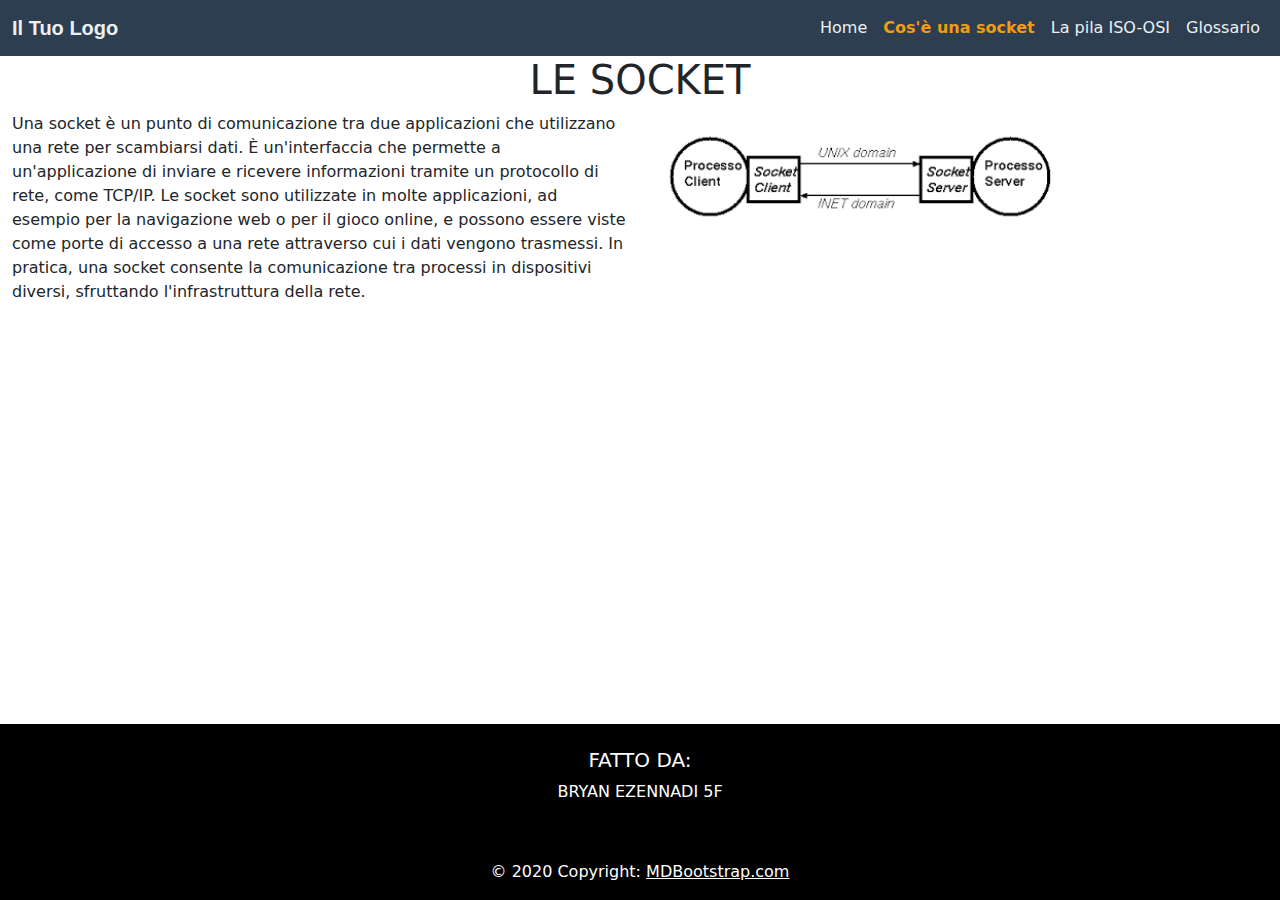
<file: socket.html>
<!DOCTYPE html>
<html lang="it">

<head>
    <meta charset="UTF-8">
    <meta name="viewport" content="width=device-width, initial-scale=1.0">
    <title>LE SOCKET</title>
    <!-- Link al file CSS personalizzato -->
    <link href="styles.css" rel="stylesheet">
    <!-- Link a Bootstrap 5 CSS tramite CDN ufficiale -->
    <link href="https://cdn.jsdelivr.net/npm/bootstrap@5.3.0-alpha1/dist/css/bootstrap.min.css" rel="stylesheet">
</head>

<body>

    <!-- Navbar -->
    <nav class="navbar navbar-expand-lg navbar-light custom-navbar">
        <div class="container-fluid">
            <a class="navbar-brand" href="index.html">Il Tuo Logo</a>
            <button class="navbar-toggler" type="button" data-bs-toggle="collapse" data-bs-target="#navbarNav"
                aria-controls="navbarNav" aria-expanded="false" aria-label="Toggle navigation">
                <span class="navbar-toggler-icon"></span>
            </button>
            <div class="collapse navbar-collapse" id="navbarNav">
                <ul class="navbar-nav ms-auto">
                    <li class="nav-item">
                        <a class="nav-link" href="index.html">Home</a>
                    </li>
                    <li class="nav-item">
                        <a class="nav-link active" aria-current="page" href="socket.html">Cos'è una socket</a>
                    </li>
                    <li class="nav-item">
                        <a class="nav-link" href="iso-osi.html">La pila ISO-OSI</a>
                    </li>
                    <li class="nav-item">
                        <a class="nav-link" href="#">Glossario</a>
                    </li>
                </ul>
            </div>
        </div>
    </nav>
    <div class="container-fluid">
        <h1 id="titolo"> LE SOCKET</h1>
        <div class="row">
            <div class="col">

                <div id="text_socket">
                    <p>
                        Una socket è un punto di comunicazione tra due applicazioni che utilizzano una rete per
                        scambiarsi
                        dati.
                        È
                        un'interfaccia che permette a un'applicazione di inviare e ricevere informazioni tramite un
                        protocollo
                        di
                        rete, come TCP/IP. Le socket sono utilizzate in molte applicazioni, ad esempio per la
                        navigazione
                        web o
                        per
                        il gioco online, e possono essere viste come porte di accesso a una rete attraverso cui i dati
                        vengono
                        trasmessi. In pratica, una socket consente la comunicazione tra processi in dispositivi diversi,
                        sfruttando
                        l'infrastruttura della rete.</p>
                </div>
            </div>
            <div class="col">

                <img src="[data-uri]"
                    id="img_socket">
            </div>
        </div>
    </div>
    <footer class=" text-center text-lg-start bg-black text-white" id="MM">
        <!-- Grid container -->
        <div class="container p-4">
            <!--Grid row-->
            <div class="row">
                <!--Grid column-->
                <div ID="testo_footer">
                    <h5 class="text-uppercase"> FATTO DA:</h5>
                    <p>
                        BRYAN EZENNADI 5F
                    </p>
                </div>
                <!--Grid column-->

                <!--Grid column-->
            </div>
            <!--Grid row-->
        </div>
        <!-- Grid container -->

        <!-- Copyright -->
        <div class="text-center p-3" style="background-color: rgba(0, 0, 0, 0.05);">
            © 2020 Copyright:
            <a class="text-white" href="https://mdbootstrap.com/">MDBootstrap.com</a>
        </div>
        <!-- Copyright -->
    </footer>

    <!-- Script di Bootstrap JS tramite CDN ufficiale -->
    <script src="https://cdn.jsdelivr.net/npm/@popperjs/core@2.11.6/dist/umd/popper.min.js"></script>
    <script src="https://cdn.jsdelivr.net/npm/bootstrap@5.3.0-alpha1/dist/js/bootstrap.min.js"></script>
</body>

</html>
</file>
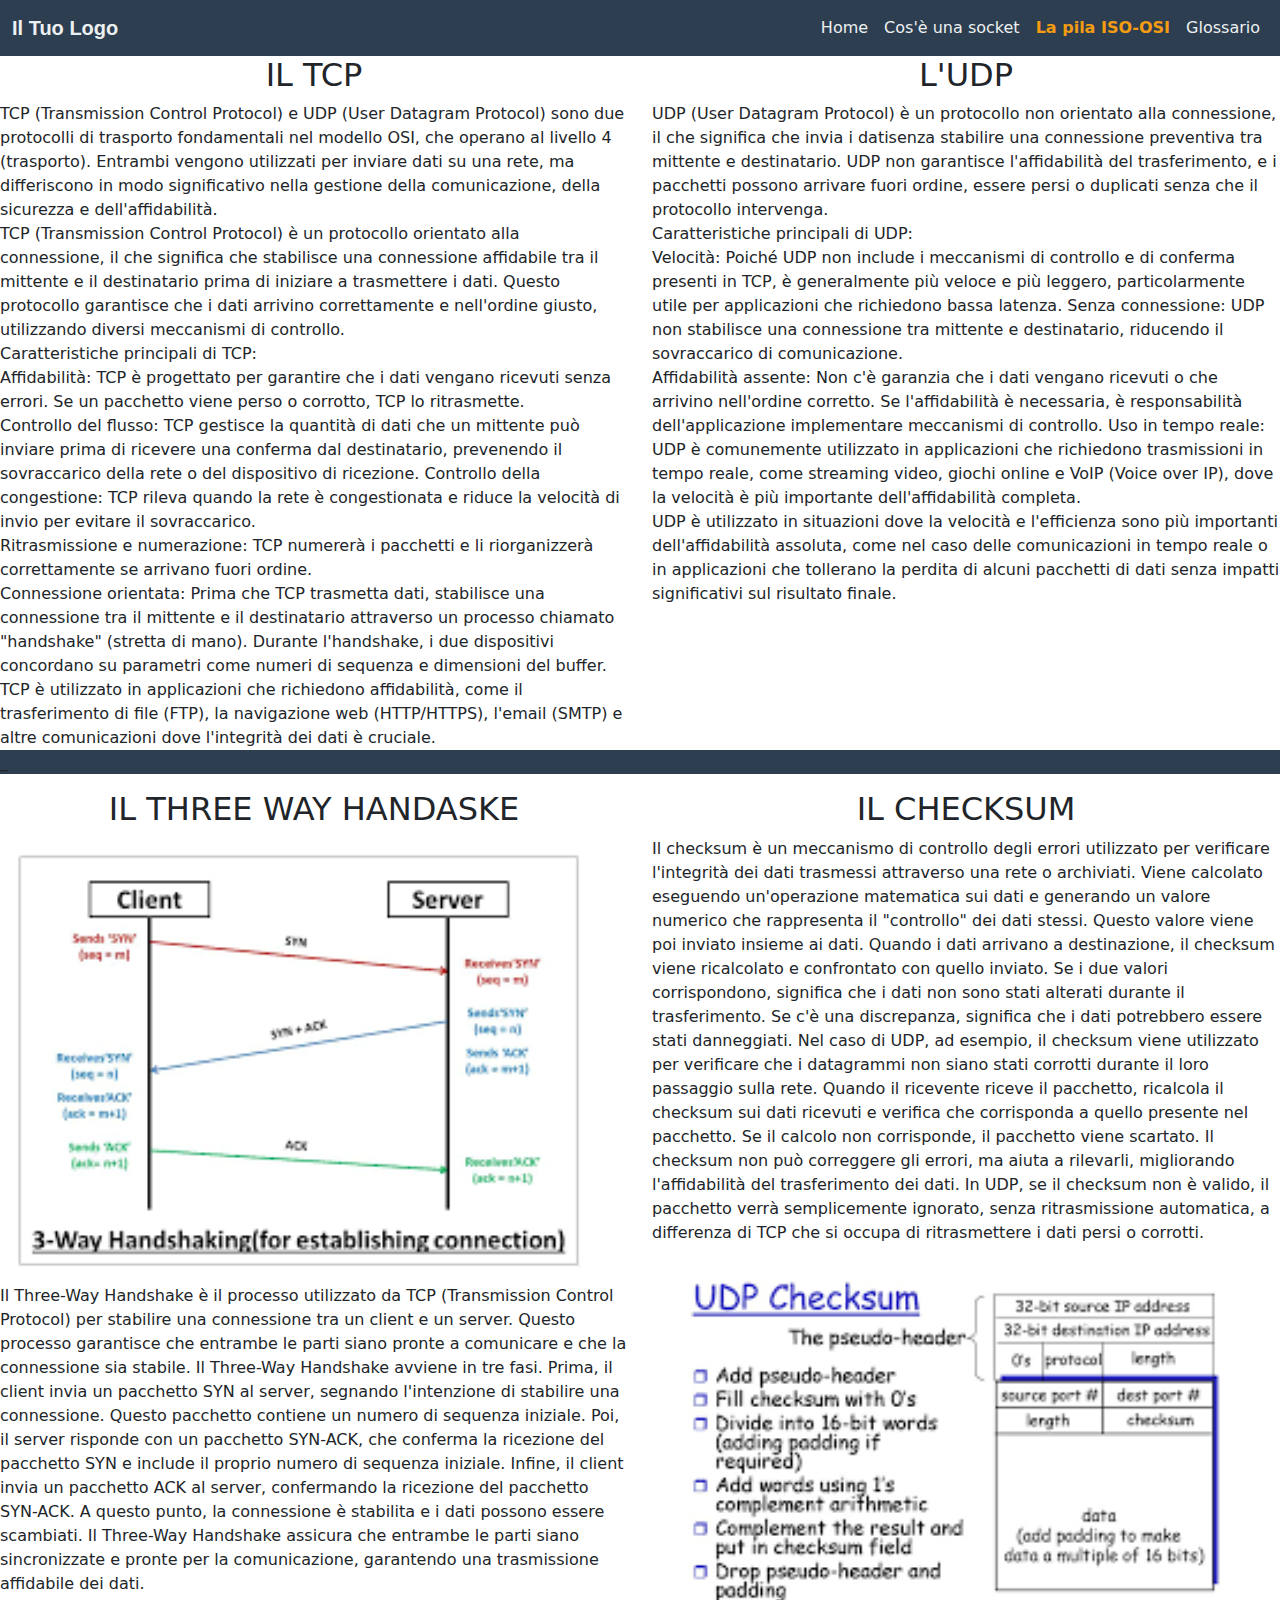
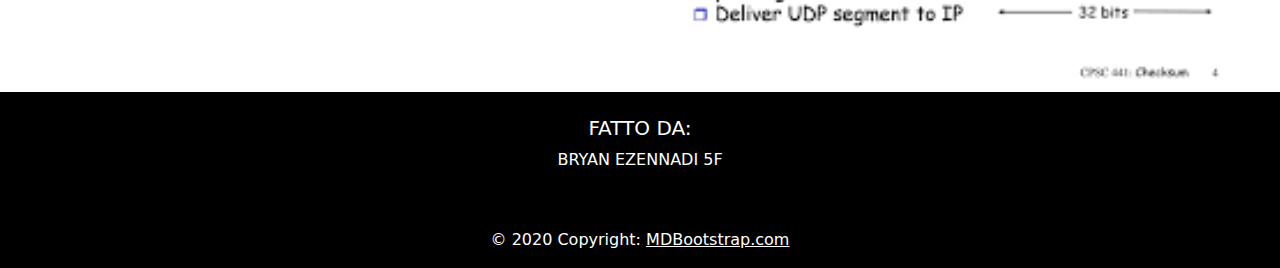
<file: transportLayer.html>
<!DOCTYPE html>
<html lang="it">

<head>
    <meta charset="UTF-8">
    <meta name="viewport" content="width=device-width, initial-scale=1.0">
    <title>IL TRANSPORT LAYER</title>
    <!-- Link al file CSS personalizzato -->
    <link href="styles.css" rel="stylesheet">
    <!-- Link a Bootstrap 5 CSS tramite CDN ufficiale -->
    <link href="https://cdn.jsdelivr.net/npm/bootstrap@5.3.0-alpha1/dist/css/bootstrap.min.css" rel="stylesheet">
</head>

<body>
    <nav class="navbar navbar-expand-lg navbar-light custom-navbar">
        <div class="container-fluid">
            <a class="navbar-brand" href="index.html">Il Tuo Logo</a>
            <button class="navbar-toggler" type="button" data-bs-toggle="collapse" data-bs-target="#navbarNav"
                aria-controls="navbarNav" aria-expanded="false" aria-label="Toggle navigation">
                <span class="navbar-toggler-icon"></span>
            </button>
            <div class="collapse navbar-collapse" id="navbarNav">
                <ul class="navbar-nav ms-auto">
                    <li class="nav-item">
                        <a class="nav-link" href="index.html">Home</a>
                    </li>
                    <li class="nav-item">
                        <a class="nav-link" href="socket.html">Cos'è una socket</a>
                    </li>
                    <li class="nav-item">
                        <a class="nav-link active" aria-cuurrent="page" href="iso-osi.html">La pila ISO-OSI</a>
                    </li>
                    <li class="nav-item">
                        <a class="nav-link" href="#">Glossario</a>
                    </li>
                </ul>
            </div>
        </div>
    </nav>
    <div class="=container-fluid">
        <div class="row">
            <div class="col" id="textbox">
                <h2 id="titolo">IL TCP</h2>
                TCP (Transmission Control Protocol) e UDP (User Datagram Protocol) sono due protocolli di trasporto
                fondamentali
                nel modello OSI, che operano al livello 4 (trasporto). Entrambi vengono utilizzati per inviare dati su
                una rete,
                ma differiscono in modo significativo nella gestione della comunicazione, della sicurezza e
                dell'affidabilità.
                <br>
                TCP (Transmission Control Protocol) è un protocollo orientato alla connessione, il che significa che
                stabilisce
                una connessione affidabile tra il mittente e il destinatario prima di iniziare a trasmettere i dati.
                Questo
                protocollo garantisce che i dati arrivino correttamente e nell'ordine giusto, utilizzando diversi
                meccanismi di
                controllo.
                <br>
                Caratteristiche principali di TCP:
                <br>
                Affidabilità: TCP è progettato per garantire che i dati vengano ricevuti senza errori. Se un pacchetto
                viene
                perso o corrotto, TCP lo ritrasmette.
                <br>
                Controllo del flusso: TCP gestisce la quantità di dati che un mittente può inviare prima di ricevere una
                conferma dal destinatario, prevenendo il sovraccarico della rete o del dispositivo di ricezione.
                Controllo della congestione: TCP rileva quando la rete è congestionata e riduce la velocità di invio per
                evitare
                il sovraccarico.
                <br>
                Ritrasmissione e numerazione: TCP numererà i pacchetti e li riorganizzerà correttamente se arrivano
                fuori
                ordine.
                <br>
                Connessione orientata: Prima che TCP trasmetta dati, stabilisce una connessione tra il mittente e il
                destinatario attraverso un processo chiamato "handshake" (stretta di mano). Durante l'handshake, i due
                dispositivi concordano su parametri come numeri di sequenza e dimensioni del buffer.
                TCP è utilizzato in applicazioni che richiedono affidabilità, come il trasferimento di file (FTP), la
                navigazione web (HTTP/HTTPS), l'email (SMTP) e altre comunicazioni dove l'integrità dei dati è cruciale.
            </div>
            <div class="col" id="textbox">
                <h2 id="titolo"> L'UDP</h2>
                UDP (User Datagram Protocol) è un protocollo non orientato alla connessione, il che significa che invia
                i datisenza stabilire una connessione preventiva tra mittente e destinatario. UDP non garantisce
                l'affidabilità del
                trasferimento, e i pacchetti possono arrivare fuori ordine, essere persi o duplicati senza che il
                protocollo intervenga.
                <br>
                Caratteristiche principali di UDP:
                <br>
                Velocità: Poiché UDP non include i meccanismi di controllo e di conferma presenti in TCP, è generalmente
                più
                veloce e più leggero, particolarmente utile per applicazioni che richiedono bassa latenza.
                Senza connessione: UDP non stabilisce una connessione tra mittente e destinatario, riducendo il
                sovraccarico
                di
                comunicazione.
                <br>
                Affidabilità assente: Non c'è garanzia che i dati vengano ricevuti o che arrivino nell'ordine corretto.
                Se
                l'affidabilità è necessaria, è responsabilità dell'applicazione implementare meccanismi di controllo.
                Uso in tempo reale: UDP è comunemente utilizzato in applicazioni che richiedono trasmissioni in tempo
                reale,
                come streaming video, giochi online e VoIP (Voice over IP), dove la velocità è più importante
                dell'affidabilità
                completa.
                <br>
                UDP è utilizzato in situazioni dove la velocità e l'efficienza sono più importanti dell'affidabilità
                assoluta,
                come nel caso delle comunicazioni in tempo reale o in applicazioni che tollerano la perdita di alcuni
                pacchetti
                di dati senza impatti significativi sul risultato finale.
            </div>
        </div>
        <div class="row">
            <p id="bandaSpazio">_</p>
            <div class="col">
                <h2 id="titolo">IL THREE WAY HANDASKE</h2>

                <div>
                    <img id="immaginedispositivo"
                        src="[data-uri]">
                </div>
                <div>
                    Il Three-Way Handshake è il processo utilizzato da TCP (Transmission Control Protocol) per stabilire
                    una connessione tra un client e un server. Questo processo garantisce che entrambe le parti siano
                    pronte a comunicare e che la connessione sia stabile. Il Three-Way Handshake avviene in tre fasi.
                    Prima, il client invia un pacchetto SYN al server, segnando l'intenzione di stabilire una
                    connessione. Questo pacchetto contiene un numero di sequenza iniziale. Poi, il server risponde con
                    un pacchetto SYN-ACK, che conferma la ricezione del pacchetto SYN e include il proprio numero di
                    sequenza iniziale. Infine, il client invia un pacchetto ACK al server, confermando la ricezione del
                    pacchetto SYN-ACK. A questo punto, la connessione è stabilita e i dati possono essere scambiati. Il
                    Three-Way Handshake assicura che entrambe le parti siano sincronizzate e pronte per la
                    comunicazione, garantendo una trasmissione affidabile dei dati.
                </div>


            </div>
            <div class="col">
            <div>
                <h2 id="titolo"> IL CHECKSUM</h2>

                Il checksum è un meccanismo di controllo degli errori utilizzato per verificare l'integrità dei dati
                trasmessi attraverso una rete o archiviati. Viene calcolato eseguendo un'operazione matematica sui dati
                e generando un valore numerico che rappresenta il "controllo" dei dati stessi. Questo valore viene poi
                inviato insieme ai dati. Quando i dati arrivano a destinazione, il checksum viene ricalcolato e
                confrontato con quello inviato. Se i due valori corrispondono, significa che i dati non sono stati
                alterati durante il trasferimento. Se c'è una discrepanza, significa che i dati potrebbero essere stati
                danneggiati.

                Nel caso di UDP, ad esempio, il checksum viene utilizzato per verificare che i datagrammi non siano
                stati corrotti durante il loro passaggio sulla rete. Quando il ricevente riceve il pacchetto, ricalcola
                il checksum sui dati ricevuti e verifica che corrisponda a quello presente nel pacchetto. Se il calcolo
                non corrisponde, il pacchetto viene scartato.

                Il checksum non può correggere gli errori, ma aiuta a rilevarli, migliorando l'affidabilità del
                trasferimento dei dati. In UDP, se il checksum non è valido, il pacchetto verrà semplicemente ignorato,
                senza ritrasmissione automatica, a differenza di TCP che si occupa di ritrasmettere i dati persi o
                corrotti.
            </div>
            <div>
                <img id="immaginedispositivo" src="[data-uri]">

            </div>

        </div>

    </div>
    <footer class=" text-center text-lg-start bg-black text-white" id="MMM">
        <!-- Grid container -->
        <div class="container p-4">
            <!--Grid row-->
            <div class="row">
                <!--Grid column-->
                <div ID="testo_footer">
                    <h5 class="text-uppercase"> FATTO DA:</h5>
                    <p>
                        BRYAN EZENNADI 5F
                    </p>
                </div>
                <!--Grid column-->

                <!--Grid column-->
            </div>
            <!--Grid row-->
        </div>
        <!-- Grid container -->

        <!-- Copyright -->
        <div class="text-center p-3" style="background-color: rgba(0, 0, 0, 0.05);">
            © 2020 Copyright:
            <a class="text-white" href="https://mdbootstrap.com/">MDBootstrap.com</a>
        </div>
        <!-- Copyright -->
    </footer>
    <script src="functions.js"></script>
    <script src="https://cdn.jsdelivr.net/npm/@popperjs/core@2.11.6/dist/umd/popper.min.js"></script>
    <script src="https://cdn.jsdelivr.net/npm/bootstrap@5.3.0-alpha1/dist/js/bootstrap.min.js"></script>
</body>

</html>
</file>
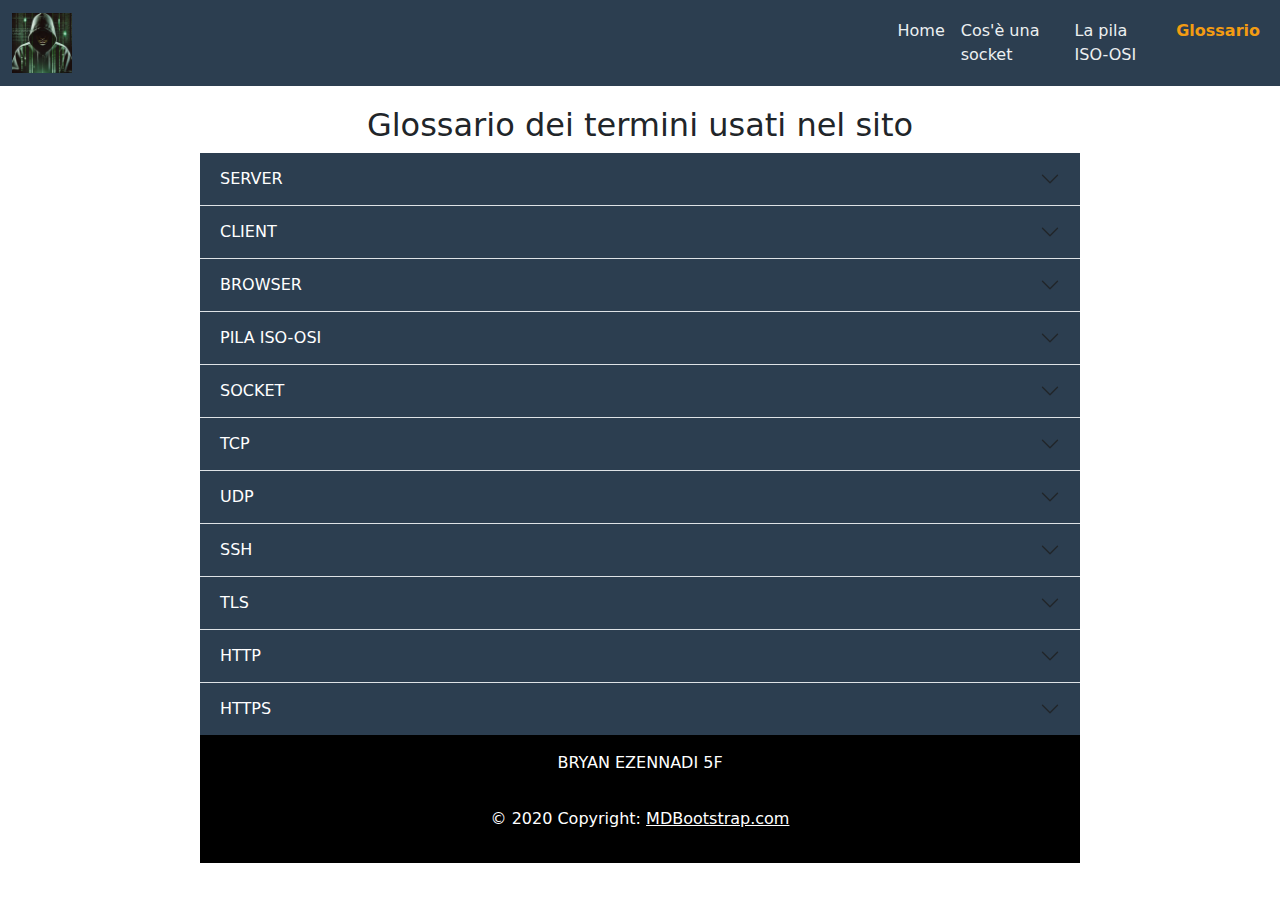
<file: pagine/glossario.html>
<!DOCTYPE html>
<html lang="it">

<head>
    <meta charset="UTF-8">
    <meta name="viewport" content="width=device-width, initial-scale=1.0">
    <title>GLOSSARIO</title>
    <!-- Link al file CSS personalizzato -->
    <link href="../altri_files/styles.css" rel="stylesheet">
    <!-- Link a Bootstrap 5 CSS tramite CDN ufficiale -->
    <link href="https://cdn.jsdelivr.net/npm/bootstrap@5.3.0-alpha1/dist/css/bootstrap.min.css" rel="stylesheet">
</head>

<body>

    <!-- Navbar -->
    <nav class="navbar navbar-expand-lg navbar-light custom-navbar">
        <div class="container-fluid">
            <a class="navbar-brand" href="index.html"><img  id="logo"src="../altri_files/logo.webp"></a>
            <button class="navbar-toggler" type="button" data-bs-toggle="collapse" data-bs-target="#navbarNav"
                aria-controls="navbarNav" aria-expanded="false" aria-label="Toggle navigation">
                <span class="navbar-toggler-icon"></span>
            </button>
            <div class="collapse navbar-collapse" id="navbarNav">
                <ul class="navbar-nav ms-auto">
                    <li class="nav-item">
                        <a class="nav-link" href="index.html">Home</a>
                    </li>
                    <li class="nav-item">
                        <a class="nav-link" href="socket.html">Cos'è una socket</a>
                    </li>
                    <li class="nav-item">
                        <a class="nav-link" href="iso-osi.html">La pila ISO-OSI</a>
                    </li>
                    <li class="nav-item">
                        <a class="nav-link active" aria-current="page" href="glossario.html">Glossario</a>
                    </li>
                </ul>
            </div>
        </div>
    </nav>
    <div class="container-fluid" id="content">
        <H2 id="titolo">Glossario dei termini usati nel sito</H2>
        <div class="accordion accordion-flush" id="accordionFlushExample">
            <!-- Accordion Item #1 -->
            <div class="accordion-item">
                <h2 class="accordion-header" id="flush-headingOne">
                    <button class="accordion-button collapsed" type="button" data-bs-toggle="collapse"
                        data-bs-target="#flush-collapseOne" aria-expanded="false" aria-controls="flush-collapseOne"
                        id="theme">
                        SERVER
                    </button>
                </h2>
                <div id="flush-collapseOne" class="accordion-collapse collapse" aria-labelledby="flush-headingOne"
                    data-bs-parent="#accordionFlushExample">
                    <div class="accordion-body" id="theme_inside">Un server è un computer o un sistema informatico che
                        fornisce servizi, risorse o dati ad altri computer, chiamati client, attraverso una rete. Il
                        server è progettato per gestire richieste e fornire risposte, come ad esempio l'hosting di siti
                        web, la gestione di database, o l'elaborazione di file. I server possono essere fisici (hardware
                        dedicato) o virtuali (software che emula un server su un altro computer). Esistono diversi tipi
                        di server, come web server (per l'hosting di siti web), file server (per la gestione di file),
                        database server (per la gestione di dati strutturati), e molti altri. La comunicazione tra
                        client e server avviene tramite protocolli di rete standardizzati come HTTP, FTP, o SQL.</div>
                </div>
            </div>
            <!-- Accordion Item #2 -->
            <div class="accordion-item">
                <h2 class="accordion-header" id="flush-headingTwo">
                    <button class="accordion-button collapsed" type="button" data-bs-toggle="collapse"
                        data-bs-target="#flush-collapseTwo" aria-expanded="false" aria-controls="flush-collapseTwo"
                        id="theme">
                        CLIENT
                    </button>
                </h2>
                <div id="flush-collapseTwo" class="accordion-collapse collapse" aria-labelledby="flush-headingTwo"
                    data-bs-parent="#accordionFlushExample">
                    <div class="accordion-body" id="theme_inside">Un client è un dispositivo o un programma che si
                        connette a un server per richiedere servizi o risorse. Può essere un computer, uno smartphone,
                        una tablet o un'applicazione software che invia richieste a un server e riceve risposte. Ad
                        esempio, un browser web è un client che invia richieste a un web server per visualizzare una
                        pagina web, mentre un'app di posta elettronica è un client che si connette a un server per
                        inviare e ricevere email. Il client è generalmente il punto di accesso per l'utente finale,
                        mentre il server fornisce i dati o i servizi richiesti.</div>
                </div>
            </div>
            <!-- Accordion Item #3 -->
            <div class="accordion-item">
                <h2 class="accordion-header" id="flush-headingThree">
                    <button class="accordion-button collapsed" type="button" data-bs-toggle="collapse"
                        data-bs-target="#flush-collapseThree" aria-expanded="false" aria-controls="flush-collapseThree"
                        id="theme">
                        BROWSER
                    </button>
                </h2>
                <div id="flush-collapseThree" class="accordion-collapse collapse" aria-labelledby="flush-headingThree"
                    data-bs-parent="#accordionFlushExample">
                    <div class="accordion-body" id="theme_inside">Un browser è un software che permette agli utenti di
                        accedere e navigare su Internet, visualizzando contenuti come pagine web, immagini, video e
                        altri tipi di dati. I browser inviano richieste ai server web per caricare le informazioni e le
                        mostreranno in modo comprensibile per l'utente. I browser più comuni includono Google Chrome,
                        Mozilla Firefox, Microsoft Edge e Safari. Essi supportano anche funzionalità come la gestione
                        dei segnalibri, la navigazione privata, l'installazione di estensioni, e la gestione delle
                        schede per aprire più pagine web contemporaneamente.</div>
                </div>
            </div>
            <!-- Accordion Item #4 -->
            <div class="accordion-item">
                <h2 class="accordion-header" id="flush-headingFour">
                    <button class="accordion-button collapsed" type="button" data-bs-toggle="collapse"
                        data-bs-target="#flush-collapseFour" aria-expanded="false" aria-controls="flush-collapseFour"
                        id="theme">
                        PILA ISO-OSI
                    </button>
                </h2>
                <div id="flush-collapseFour" class="accordion-collapse collapse" aria-labelledby="flush-headingFour"
                    data-bs-parent="#accordionFlushExample">
                    <div class="accordion-body" id="theme_inside">
                        <p>La <strong>pila ISO-OSI</strong> è un modello a 7 livelli che descrive come i dati vengono
                            trasmessi in una rete. I livelli sono:</p>
                        <ul>
                            <li>Fisico</li>
                            <li>Collegamento dati</li>
                            <li>Rete</li>
                            <li>Trasporto</li>
                            <li>Sessione</li>
                            <li>Presentazione</li>
                            <li>Applicazione</li>
                        </ul>
                        <p>Ogni livello ha una funzione specifica nella gestione delle comunicazioni di rete.</p>
                    </div>
                </div>
            </div>
            <!-- Accordion Item #5 -->
            <div class="accordion-item">
                <h2 class="accordion-header" id="flush-headingFive">
                    <button class="accordion-button collapsed" type="button" data-bs-toggle="collapse"
                        data-bs-target="#flush-collapseFive" aria-expanded="false" aria-controls="flush-collapseFive"
                        id="theme">
                        SOCKET
                    </button>
                </h2>
                <div id="flush-collapseFive" class="accordion-collapse collapse" aria-labelledby="flush-headingFive"
                    data-bs-parent="#accordionFlushExample">
                    <div class="accordion-body" id="theme_inside">Un socket è un'interfaccia che permette a due
                        applicazioni di comunicare tra loro, sia sulla stessa macchina che su dispositivi diversi in una
                        rete. È essenziale per il funzionamento di protocolli come TCP e UDP, e rappresenta i punti di
                        accesso per la connessione. I principali aspetti dei socket sono:

                        <ul>
                            <li><strong>Connessione TCP</strong>: Stabilisce una connessione sicura tra client e server,
                                garantendo che i dati arrivino nell'ordine corretto.</li>
                            <li><strong>Connessione UDP</strong>: Permette l'invio di pacchetti senza connessione,
                                rendendolo più rapido ma meno affidabile.</li>
                            <li><strong>Comunicazione Client-Server</strong>: Utilizzato per il dialogo tra client (es.
                                browser) e server (es. web server).</li>
                        </ul>
                        Ogni socket è identificato da una coppia unica di indirizzo IP e numero di porta, che indica il
                        dispositivo e il servizio con cui stabilisce la comunicazione.
                    </div>
                </div>
            </div>
            <!-- Accordion Item #6 -->
            <div class="accordion-item">
                <h2 class="accordion-header" id="flush-headingSix">
                    <button class="accordion-button collapsed" type="button" data-bs-toggle="collapse"
                        data-bs-target="#flush-collapseSix" aria-expanded="false" aria-controls="flush-collapseSix"
                        id="theme">
                        TCP
                    </button>
                </h2>
                <div id="flush-collapseSix" class="accordion-collapse collapse" aria-labelledby="flush-headingSix"
                    data-bs-parent="#accordionFlushExample">
                    <div class="accordion-body" id="theme_inside">Il TCP (Transmission Control
                        Protocol) è un protocollo
                        di comunicazione utilizzato per garantire una trasmissione affidabile dei dati tra due
                        dispositivi su una rete. Assicura che i dati vengano inviati e ricevuti nell'ordine corretto,
                        gestendo eventuali errori e ritrasmettendo i pacchetti persi. TCP è alla base di molte
                        applicazioni, come la navigazione web e l'invio di email, dove è importante la certezza che i
                        dati arrivino in modo completo e preciso./div>
                    </div>
                </div>
            </div>
            <!-- Accordion Item #7 -->
            <div class="accordion-item">
                <h2 class="accordion-header" id="flush-headingSeven">
                    <button class="accordion-button collapsed" type="button" data-bs-toggle="collapse"
                        data-bs-target="#flush-collapseSeven" aria-expanded="false" aria-controls="flush-collapseSeven"
                        id="theme">
                        UDP
                    </button>
                </h2>
                <div id="flush-collapseSeven" class="accordion-collapse collapse" aria-labelledby="flush-headingSeven"
                    data-bs-parent="#accordionFlushExample">
                    <div class="accordion-body" id="theme_inside">L'UDP (User Datagram Protocol) è un protocollo di
                        comunicazione utilizzato per inviare dati su una rete senza garantire l'affidabilità o
                        l'ordine di consegna. A differenza di TCP, UDP è più veloce perché non stabilisce una
                        connessione prima di inviare i dati e non si occupa di verificare se i pacchetti arrivano
                        correttamente. È utilizzato in applicazioni dove la velocità è più importante
                        dell'affidabilità, come lo streaming video, il gaming online e le chiamate VoIP.</div>

                </div>
            </div>
            <!-- Accordion Item #8 -->
            <div class="accordion-item  ">
                <h2 class="accordion-header" id="flush-headingEight">
                    <button class="accordion-button collapsed" type="button" data-bs-toggle="collapse"
                        data-bs-target="#flush-collapseEight" aria-expanded="false" aria-controls="flush-collapseEight"
                        id="theme">
                        SSH
                    </button>
                </h2>
                <div id="flush-collapseEight" class="accordion-collapse collapse" aria-labelledby="flush-headingEight"
                    data-bs-parent="#accordionFlushExample">
                    <div class="accordion-body" id="theme_inside">SSH (Secure Shell) è un protocollo di rete utilizzato
                        per connettersi in modo sicuro a un computer remoto, permettendo l'accesso alla sua linea di
                        comando. SSH cifra i dati scambiati, proteggendo la comunicazione da intercettazioni e attacchi.
                        Viene comunemente usato per amministrare server remoti, trasferire file in modo sicuro (tramite
                        SCP o SFTP) e per eseguire comandi su macchine distanti, garantendo un livello elevato di
                        sicurezza nelle connessioni remote.</div>
                </div>
            </div>
            <div class="accordion-item ">
                <h2 class="accordion-header" id="flush-headingNine">
                    <button class="accordion-button collapsed" type="button" data-bs-toggle="collapse"
                        data-bs-target="#flush-collapseNine" aria-expanded="false" aria-controls="flush-collapseNine"
                        id="theme">
                        TLS
                    </button>
                </h2>
                <div id="flush-collapseNine" class="accordion-collapse collapse" aria-labelledby="flush-headingNine"
                    data-bs-parent="#accordionFlushExample">
                    <div class="accordion-body" id="theme_inside">TLS (Transport Layer Security) è un protocollo di
                        sicurezza che fornisce una connessione crittografata tra due dispositivi su una rete, come un
                        server web e un client. TLS garantisce la riservatezza e l'integrità dei dati scambiati,
                        proteggendo la comunicazione da intercettazioni e manomissioni. Viene utilizzato in applicazioni
                        come la navigazione web (HTTPS), le email e le connessioni VPN, per assicurare che i dati
                        sensibili siano trasmessi in modo sicuro.</div>
                </div>
            </div>
            <div class="accordion-item ">
                <h2 class="accordion-header" id="flush-headingNine">
                    <button class="accordion-button collapsed" type="button" data-bs-toggle="collapse"
                        data-bs-target="#flush-collapseTen" aria-expanded="false" aria-controls="flush-collapseTen"
                        id="theme">
                        HTTP
                    </button>
                </h2>
                <div id="flush-collapseTen" class="accordion-collapse collapse" aria-labelledby="flush-headingTen"
                    data-bs-parent="#accordionFlushExample">
                    <div class="accordion-body" id="theme_inside">HTTP (HyperText Transfer Protocol) è il protocollo
                        utilizzato per la trasmissione di dati sul web. Consente la comunicazione tra un client (come un
                        browser) e un server, permettendo il recupero di pagine web, immagini, video e altri contenuti.
                        HTTP è un protocollo stateless, cioè non mantiene alcuna informazione sulle comunicazioni
                        precedenti. Viene spesso utilizzato insieme a HTTPS (la versione sicura), che cifra i dati per
                        garantire la privacy e la sicurezza della comunicazione.</div>
                </div>
            </div>
            <div class="accordion-item ">
                <h2 class="accordion-header" id="flush-headingEleven">
                    <button class="accordion-button collapsed" type="button" data-bs-toggle="collapse"
                        data-bs-target="#flush-collapseEleven" aria-expanded="false"
                        aria-controls="flush-collapseEleven" id="theme">
                        HTTPS
                    </button>
                </h2>
                <div id="flush-collapseEleven" class="accordion-collapse collapse" aria-labelledby="flush-headingEleven"
                    data-bs-parent="#accordionFlushExample">
                    <div class="accordion-body" id="theme_inside">HTTPS (HyperText Transfer Protocol Secure) è una
                        versione sicura di HTTP, che utilizza il protocollo TLS (Transport Layer Security) per
                        crittografare i dati scambiati tra il client (come un browser) e il server. HTTPS garantisce la
                        riservatezza e l'integrità delle informazioni trasmesse, proteggendo la comunicazione da
                        intercettazioni, attacchi man-in-the-middle e manipolazioni dei dati. È utilizzato
                        principalmente per siti web che trattano informazioni sensibili, come pagamenti online, login e
                        transazioni bancarie.</div>
                </div>
            </div>
        </div>

        <footer class="bg-black text-white text-center py-3">
      
            <p>BRYAN EZENNADI 5F</p>
            <div class="text-center p-3" style="background-color: rgba(0, 0, 0, 0.05);">
                © 2020 Copyright:
                <a class="text-white" href="https://mdbootstrap.com/">MDBootstrap.com</a>
            </div>
        </footer>

        <!-- Script di Bootstrap JS tramite CDN ufficiale -->
        <script src="../altri_files/functions.js"></script>
        <script src="https://cdn.jsdelivr.net/npm/@popperjs/core@2.11.6/dist/umd/popper.min.js"></script>
        <script src="https://cdn.jsdelivr.net/npm/bootstrap@5.3.0-alpha1/dist/js/bootstrap.min.js"></script>
</body>

</html>
</file>
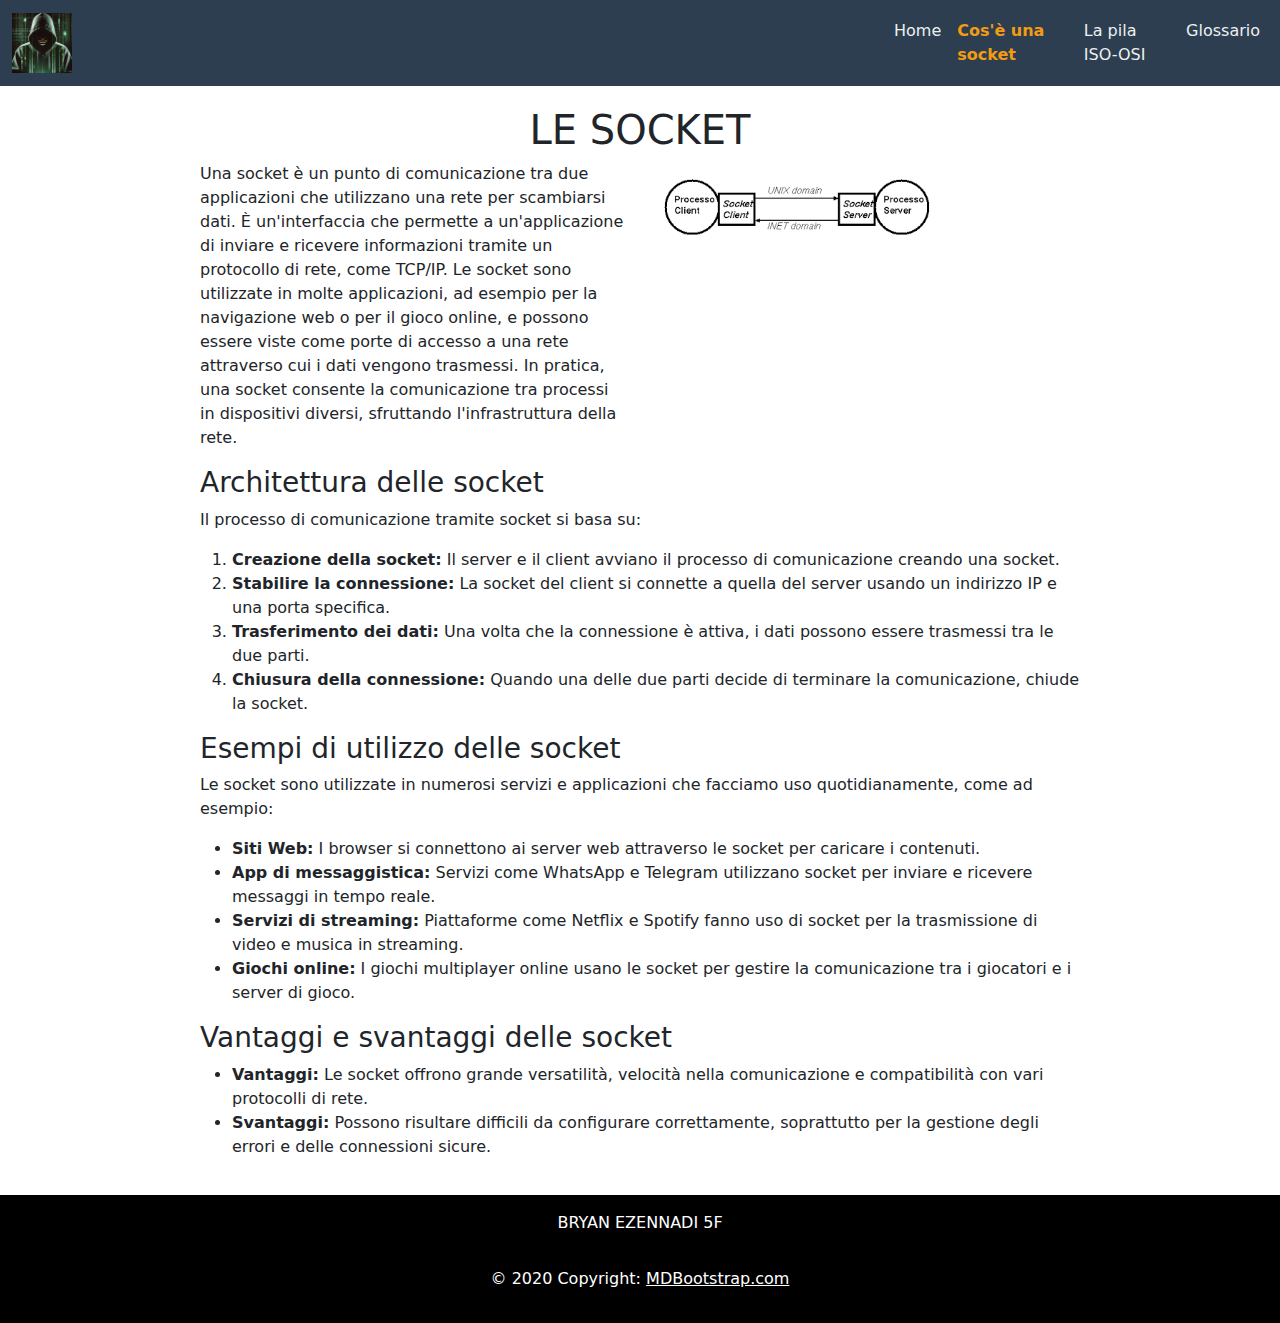
<file: pagine/socket.html>
<!DOCTYPE html>
<html lang="it">

<head>
    <meta charset="UTF-8">
    <meta name="viewport" content="width=device-width, initial-scale=1.0">
    <title>LE SOCKET</title>
    <!-- Link al file CSS personalizzato -->
    <link href="../altri_files/styles.css" rel="stylesheet">
    <!-- Link a Bootstrap 5 CSS tramite CDN ufficiale -->
    <link href="https://cdn.jsdelivr.net/npm/bootstrap@5.3.0-alpha1/dist/css/bootstrap.min.css" rel="stylesheet">
</head>

<body>

    <!-- Navbar -->
    <nav class="navbar navbar-expand-lg navbar-light custom-navbar">
        <div class="container-fluid">
            <a class="navbar-brand" href="index.html"><img  id="logo"src="../altri_files/logo.webp"></a>
            <button class="navbar-toggler" type="button" data-bs-toggle="collapse" data-bs-target="#navbarNav"
                aria-controls="navbarNav" aria-expanded="false" aria-label="Toggle navigation">
                <span class="navbar-toggler-icon"></span>
            </button>
            <div class="collapse navbar-collapse" id="navbarNav">
                <ul class="navbar-nav ms-auto">
                    <li class="nav-item">
                        <a class="nav-link" href="index.html">Home</a>
                    </li>
                    <li class="nav-item">
                        <a class="nav-link active" aria-current="page" href="socket.html">Cos'è una socket</a>
                    </li>
                    <li class="nav-item">
                        <a class="nav-link" href="iso-osi.html">La pila ISO-OSI</a>
                    </li>
                    <li class="nav-item">
                        <a class="nav-link" href="glossario.html">Glossario</a>
                    </li>
                </ul>
            </div>
        </div>
    </nav>
    <div class="container-fluid" id="content">
        <h1 id="titolo"> LE SOCKET</h1>
        <div class="row">
            <div class="col">

                <div id="text_socket">
                    <p>
                        Una socket è un punto di comunicazione tra due applicazioni che utilizzano una rete per
                        scambiarsi
                        dati.
                        È
                        un'interfaccia che permette a un'applicazione di inviare e ricevere informazioni tramite un
                        protocollo
                        di
                        rete, come TCP/IP. Le socket sono utilizzate in molte applicazioni, ad esempio per la
                        navigazione
                        web o
                        per
                        il gioco online, e possono essere viste come porte di accesso a una rete attraverso cui i dati
                        vengono
                        trasmessi. In pratica, una socket consente la comunicazione tra processi in dispositivi diversi,
                        sfruttando
                        l'infrastruttura della rete.</p>
                </div>
            </div>
            <div class="col">

                <img src="[data-uri]"
                    id="img_socket">
            </div>
            
        </div>

      <h3>Architettura delle socket</h3>
      <p>Il processo di comunicazione tramite socket si basa su:</p>
      <ol class="giustificato">
        <li><b>Creazione della socket:</b> Il server e il client avviano il processo di comunicazione creando una socket.</li>
        <li><b>Stabilire la connessione:</b> La socket del client si connette a quella del server usando un indirizzo IP e una porta specifica.</li>
        <li><b>Trasferimento dei dati:</b> Una volta che la connessione è attiva, i dati possono essere trasmessi tra le due parti.</li>
        <li><b>Chiusura della connessione:</b> Quando una delle due parti decide di terminare la comunicazione, chiude la socket.</li>
      </ol>
      
      <h3>Esempi di utilizzo delle socket</h3>
      <p>Le socket sono utilizzate in numerosi servizi e applicazioni che facciamo uso quotidianamente, come ad esempio:</p>
      <ul class="giustificato">
        <li><b>Siti Web:</b> I browser si connettono ai server web attraverso le socket per caricare i contenuti.</li>
        <li><b>App di messaggistica:</b> Servizi come WhatsApp e Telegram utilizzano socket per inviare e ricevere messaggi in tempo reale.</li>
        <li><b>Servizi di streaming:</b> Piattaforme come Netflix e Spotify fanno uso di socket per la trasmissione di video e musica in streaming.</li>
        <li><b>Giochi online:</b> I giochi multiplayer online usano le socket per gestire la comunicazione tra i giocatori e i server di gioco.</li>
      </ul>
      
      <h3>Vantaggi e svantaggi delle socket</h3>
      <ul class="giustificato">
        <li><b>Vantaggi:</b> Le socket offrono grande versatilità, velocità nella comunicazione e compatibilità con vari protocolli di rete.</li>
        <li><b>Svantaggi:</b> Possono risultare difficili da configurare correttamente, soprattutto per la gestione degli errori e delle connessioni sicure.</li>
      </ul>
      
    </div>
    <footer class="bg-black text-white text-center py-3">
      
        <p>BRYAN EZENNADI 5F</p>
        <div class="text-center p-3" style="background-color: rgba(0, 0, 0, 0.05);">
            © 2020 Copyright:
            <a class="text-white" href="https://mdbootstrap.com/">MDBootstrap.com</a>
        </div>
    </footer>

    <!-- Script di Bootstrap JS tramite CDN ufficiale -->
    <script src="../altri_files/functions.js"></script>
    <script src="https://cdn.jsdelivr.net/npm/@popperjs/core@2.11.6/dist/umd/popper.min.js"></script>
    <script src="https://cdn.jsdelivr.net/npm/bootstrap@5.3.0-alpha1/dist/js/bootstrap.min.js"></script>
</body>

</html>
</file>
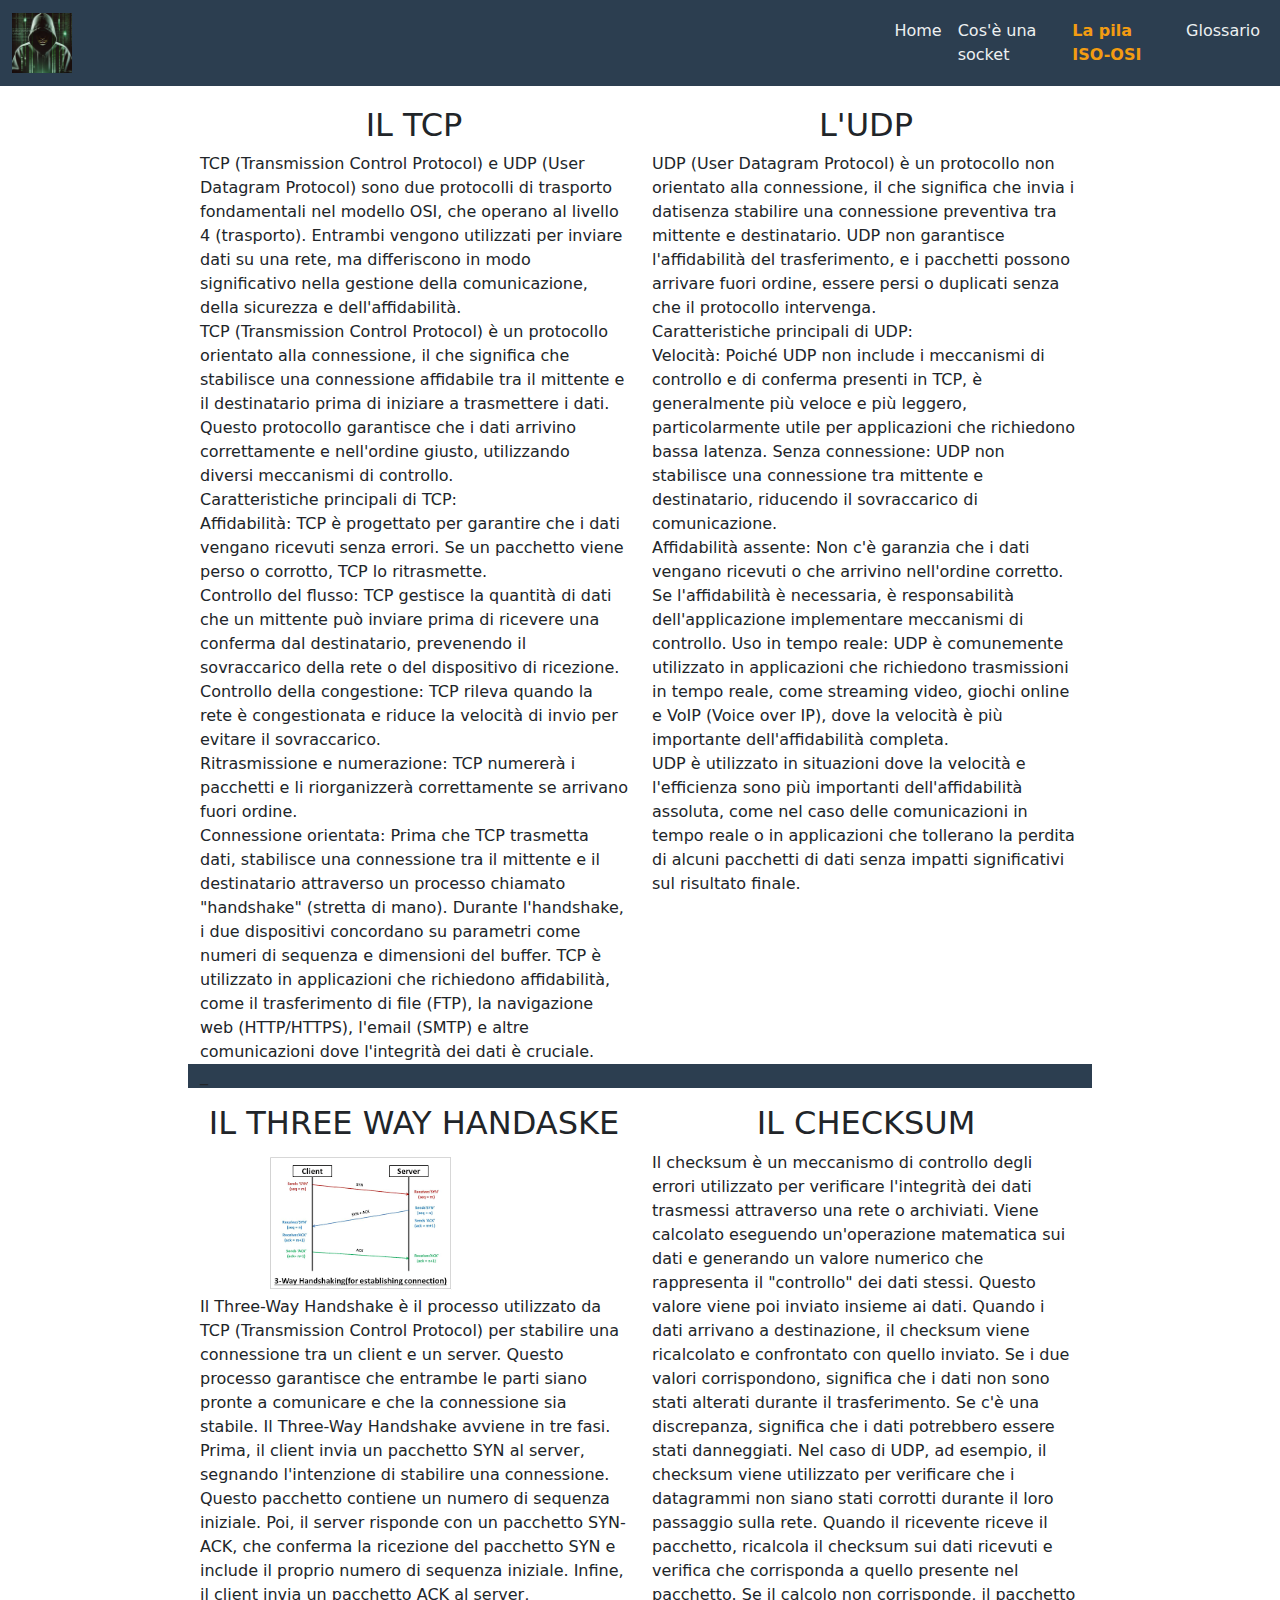
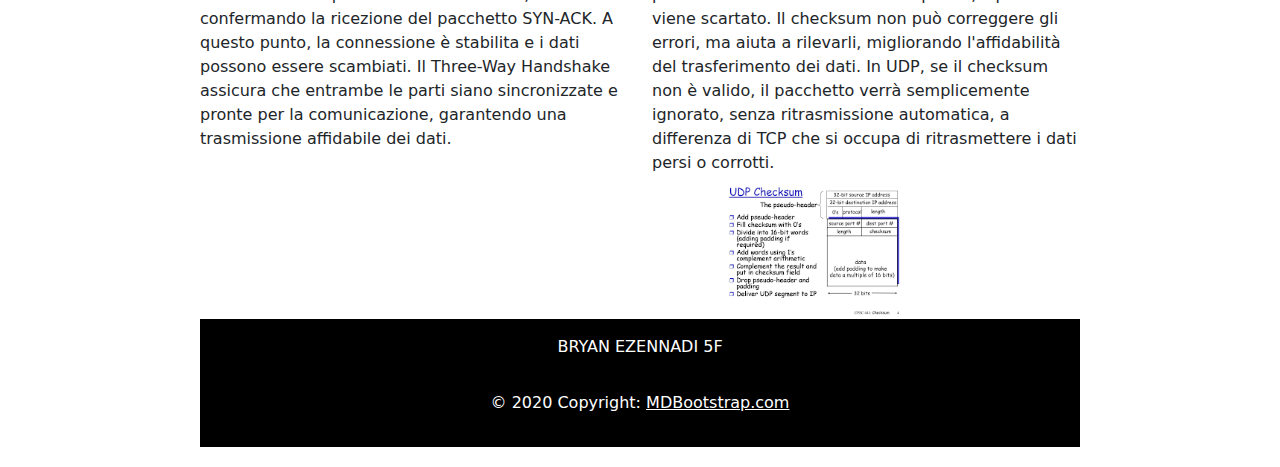
<file: pagine/transportLayer.html>
<!DOCTYPE html>
<html lang="it">

<head>
    <meta charset="UTF-8">
    <meta name="viewport" content="width=device-width, initial-scale=1.0">
    <title>IL TRANSPORT LAYER</title>
    <!-- Link al file CSS personalizzato -->
    <link href="../altri_files/styles.css" rel="stylesheet">
    <!-- Link a Bootstrap 5 CSS tramite CDN ufficiale -->
    <link href="https://cdn.jsdelivr.net/npm/bootstrap@5.3.0-alpha1/dist/css/bootstrap.min.css" rel="stylesheet">
</head>

<body>
    <nav class="navbar navbar-expand-lg navbar-light custom-navbar">
        <div class="container-fluid">
            <a class="navbar-brand" href="index.html"><img  id="logo"src="../altri_files/logo.webp"></a>
            <button class="navbar-toggler" type="button" data-bs-toggle="collapse" data-bs-target="#navbarNav"
                aria-controls="navbarNav" aria-expanded="false" aria-label="Toggle navigation">
                <span class="navbar-toggler-icon"></span>
            </button>
            <div class="collapse navbar-collapse" id="navbarNav">
                <ul class="navbar-nav ms-auto">
                    <li class="nav-item">
                        <a class="nav-link" href="index.html">Home</a>
                    </li>
                    <li class="nav-item">
                        <a class="nav-link" href="socket.html">Cos'è una socket</a>
                    </li>
                    <li class="nav-item">
                        <a class="nav-link active" aria-cuurrent="page" href="iso-osi.html">La pila ISO-OSI</a>
                    </li>
                    <li class="nav-item">
                        <a class="nav-link" href="glossario.html">Glossario</a>
                    </li>
                </ul>
            </div>
        </div>
    </nav>
    <div class="=container-fluid" id="content">
        <div class="row">
            <div class="col" id="textbox">
                <h2 id="titolo">IL TCP</h2>
                TCP (Transmission Control Protocol) e UDP (User Datagram Protocol) sono due protocolli di trasporto
                fondamentali
                nel modello OSI, che operano al livello 4 (trasporto). Entrambi vengono utilizzati per inviare dati su
                una rete,
                ma differiscono in modo significativo nella gestione della comunicazione, della sicurezza e
                dell'affidabilità.
                <br>
                TCP (Transmission Control Protocol) è un protocollo orientato alla connessione, il che significa che
                stabilisce
                una connessione affidabile tra il mittente e il destinatario prima di iniziare a trasmettere i dati.
                Questo
                protocollo garantisce che i dati arrivino correttamente e nell'ordine giusto, utilizzando diversi
                meccanismi di
                controllo.
                <br>
                Caratteristiche principali di TCP:
                <br>
                Affidabilità: TCP è progettato per garantire che i dati vengano ricevuti senza errori. Se un pacchetto
                viene
                perso o corrotto, TCP lo ritrasmette.
                <br>
                Controllo del flusso: TCP gestisce la quantità di dati che un mittente può inviare prima di ricevere una
                conferma dal destinatario, prevenendo il sovraccarico della rete o del dispositivo di ricezione.
                Controllo della congestione: TCP rileva quando la rete è congestionata e riduce la velocità di invio per
                evitare
                il sovraccarico.
                <br>
                Ritrasmissione e numerazione: TCP numererà i pacchetti e li riorganizzerà correttamente se arrivano
                fuori
                ordine.
                <br>
                Connessione orientata: Prima che TCP trasmetta dati, stabilisce una connessione tra il mittente e il
                destinatario attraverso un processo chiamato "handshake" (stretta di mano). Durante l'handshake, i due
                dispositivi concordano su parametri come numeri di sequenza e dimensioni del buffer.
                TCP è utilizzato in applicazioni che richiedono affidabilità, come il trasferimento di file (FTP), la
                navigazione web (HTTP/HTTPS), l'email (SMTP) e altre comunicazioni dove l'integrità dei dati è cruciale.
            </div>
            <div class="col" id="textbox">
                <h2 id="titolo"> L'UDP</h2>
                UDP (User Datagram Protocol) è un protocollo non orientato alla connessione, il che significa che invia
                i datisenza stabilire una connessione preventiva tra mittente e destinatario. UDP non garantisce
                l'affidabilità del
                trasferimento, e i pacchetti possono arrivare fuori ordine, essere persi o duplicati senza che il
                protocollo intervenga.
                <br>
                Caratteristiche principali di UDP:
                <br>
                Velocità: Poiché UDP non include i meccanismi di controllo e di conferma presenti in TCP, è generalmente
                più
                veloce e più leggero, particolarmente utile per applicazioni che richiedono bassa latenza.
                Senza connessione: UDP non stabilisce una connessione tra mittente e destinatario, riducendo il
                sovraccarico
                di
                comunicazione.
                <br>
                Affidabilità assente: Non c'è garanzia che i dati vengano ricevuti o che arrivino nell'ordine corretto.
                Se
                l'affidabilità è necessaria, è responsabilità dell'applicazione implementare meccanismi di controllo.
                Uso in tempo reale: UDP è comunemente utilizzato in applicazioni che richiedono trasmissioni in tempo
                reale,
                come streaming video, giochi online e VoIP (Voice over IP), dove la velocità è più importante
                dell'affidabilità
                completa.
                <br>
                UDP è utilizzato in situazioni dove la velocità e l'efficienza sono più importanti dell'affidabilità
                assoluta,
                come nel caso delle comunicazioni in tempo reale o in applicazioni che tollerano la perdita di alcuni
                pacchetti
                di dati senza impatti significativi sul risultato finale.
            </div>
        </div>
        <div class="row">
            <p id="bandaSpazio">_</p>
            <div class="col">
                <h2 id="titolo">IL THREE WAY HANDASKE</h2>

                <div>
                    <img id="immaginedispositivo"
                        src="[data-uri]">
                </div>
                <div>
                    Il Three-Way Handshake è il processo utilizzato da TCP (Transmission Control Protocol) per stabilire
                    una connessione tra un client e un server. Questo processo garantisce che entrambe le parti siano
                    pronte a comunicare e che la connessione sia stabile. Il Three-Way Handshake avviene in tre fasi.
                    Prima, il client invia un pacchetto SYN al server, segnando l'intenzione di stabilire una
                    connessione. Questo pacchetto contiene un numero di sequenza iniziale. Poi, il server risponde con
                    un pacchetto SYN-ACK, che conferma la ricezione del pacchetto SYN e include il proprio numero di
                    sequenza iniziale. Infine, il client invia un pacchetto ACK al server, confermando la ricezione del
                    pacchetto SYN-ACK. A questo punto, la connessione è stabilita e i dati possono essere scambiati. Il
                    Three-Way Handshake assicura che entrambe le parti siano sincronizzate e pronte per la
                    comunicazione, garantendo una trasmissione affidabile dei dati.
                </div>


            </div>
            <div class="col">
            <div>
                <h2 id="titolo"> IL CHECKSUM</h2>

                Il checksum è un meccanismo di controllo degli errori utilizzato per verificare l'integrità dei dati
                trasmessi attraverso una rete o archiviati. Viene calcolato eseguendo un'operazione matematica sui dati
                e generando un valore numerico che rappresenta il "controllo" dei dati stessi. Questo valore viene poi
                inviato insieme ai dati. Quando i dati arrivano a destinazione, il checksum viene ricalcolato e
                confrontato con quello inviato. Se i due valori corrispondono, significa che i dati non sono stati
                alterati durante il trasferimento. Se c'è una discrepanza, significa che i dati potrebbero essere stati
                danneggiati.

                Nel caso di UDP, ad esempio, il checksum viene utilizzato per verificare che i datagrammi non siano
                stati corrotti durante il loro passaggio sulla rete. Quando il ricevente riceve il pacchetto, ricalcola
                il checksum sui dati ricevuti e verifica che corrisponda a quello presente nel pacchetto. Se il calcolo
                non corrisponde, il pacchetto viene scartato.

                Il checksum non può correggere gli errori, ma aiuta a rilevarli, migliorando l'affidabilità del
                trasferimento dei dati. In UDP, se il checksum non è valido, il pacchetto verrà semplicemente ignorato,
                senza ritrasmissione automatica, a differenza di TCP che si occupa di ritrasmettere i dati persi o
                corrotti.
            </div>
            <div>
                <img id="immaginedispositivo" src="[data-uri]">

            </div>

        </div>

    </div>
    <footer class="bg-black text-white text-center py-3">
      
        <p>BRYAN EZENNADI 5F</p>
        <div class="text-center p-3" style="background-color: rgba(0, 0, 0, 0.05);">
            © 2020 Copyright:
            <a class="text-white" href="https://mdbootstrap.com/">MDBootstrap.com</a>
        </div>
    </footer>
    <script src="../altri_files/functions.js"></script>
    <script src="https://cdn.jsdelivr.net/npm/@popperjs/core@2.11.6/dist/umd/popper.min.js"></script>
    <script src="https://cdn.jsdelivr.net/npm/bootstrap@5.3.0-alpha1/dist/js/bootstrap.min.js"></script>
</body>

</html>
</file>
<file: styles.css>
/* Personalizzazione della navbar */
.custom-navbar {
  background-color: #2c3e50;
  /* Colore di sfondo più scuro */
}

.custom-navbar .navbar-brand {
  font-family: 'Arial', sans-serif;
  font-weight: bold;
  color: #ecf0f1;
}

.custom-navbar .navbar-nav .nav-link {
  color: #ecf0f1;
  font-weight: 500;
  transition: color 0.3s ease;
}

.custom-navbar .navbar-nav .nav-link:hover {
  color: #f39c12;
  /* Colore arancio per hover */
}

.custom-navbar .navbar-toggler {
  border-color: #ecf0f1;
}

.custom-navbar .navbar-toggler-icon {
  background-color: #ecf0f1;
}

/* Personalizzazione dello stato attivo */
.custom-navbar .navbar-nav .nav-link.active {
  color: #f39c12;
  font-weight: 600;
}

#titolo {
  text-align: center;
}

#img_socket {
  width: 70%;
}

#MM {
  position: fixed;
  bottom: 0;
  width: 100%;
}

#testo_footer {
  text-align: center;

}

#immagineosi {
  width: 100%;
}

#immaginedispositivo {
  width: 95%;
}

#bandaSpazio {
  background-color: #2c3e50;
}

#bottoneSpeciale {
  background-color: #2c3e50;
  color: white;

}

#bottoneSpeciale:hover {
  color: #f39c12;
  /* Cambia il colore del testo quando il mouse passa sopra */
}
</file>
<file: altri_files/styles.css>
/* Personalizzazione della navbar */
.custom-navbar {
  background-color: #2c3e50;
  /* Colore di sfondo più scuro */
}

.custom-navbar .navbar-brand {
  font-family: 'Arial', sans-serif;
  font-weight: bold;
  color: #ecf0f1;
}

.custom-navbar .navbar-nav .nav-link {
  color: #ecf0f1;
  font-weight: 500;
  transition: color 0.3s ease;
}

.custom-navbar .navbar-nav .nav-link:hover {
  color: #f39c12;
  /* Colore arancio per hover */
}

.custom-navbar .navbar-toggler {
  border-color: #ecf0f1;
}

.custom-navbar .navbar-toggler-icon {
  background-color: #ecf0f1;
}

/* Personalizzazione dello stato attivo */
.custom-navbar .navbar-nav .nav-link.active {
  color: #f39c12;
  font-weight: 600;
}

#titolo {
  text-align: center;
}

#img_socket {
  width: 70%;
}

#MM {
  position:fixed;
  bottom: 0;
  left:0;
  width: 100%;
}

#testo_footer {
  text-align: center;

}

#theme:focus {
  outline: 0px solid #555; 
  box-shadow: 0 0 0px rgba(0, 0, 0, 0.2);
}


#immaginedispositivo, #immagineosi {
  width: 45%;
  margin-left: 15%;
}

#bandaSpazio {
  background-color: #2c3e50;
}

#bottoneSpeciale {
  background-color: #2c3e50;
  color: white;

  display: grid;
  place-items: center;  /* Centra il contenuto sia orizzontalmente che verticalmente */

}

#bottoneSpeciale:hover {
  color: #f39c12;
  /* Cambia il colore del testo quando il mouse passa sopra */
}
#logo{
  width: 7%;
}
#theme{
  background-color: #2c3e50;
  color: white;
}
#theme_inside{
  background-color: #68a7e7;
}
#theme:hover{
  color: #f39c12;
}
#ImmagineCard{
  width: 50%;
  margin-left: 25%;
}
#text_home{
  font-size: 140%;
}
body {
  display: flex;           /* Abilita Flexbox */
  flex-direction: column;  /* Dispone gli elementi in verticale */
  min-height: 100vh;       /* La pagina occupa almeno l'altezza dello schermo */
  margin: 0;               /* Rimuove margini predefiniti */
}

#content {
  flex: 1;                 /* Il contenuto principale riempie lo spazio disponibile */
  padding: 20px;           /* Aggiunge spaziatura interna */
  box-sizing: border-box;  /* Include padding nei calcoli di altezza/larghezza */
}

@media (min-width: 1024px) {
  #content {
    padding: 20px 200px;   /* Aggiunge spaziatura laterale su desktop */
  }
}
</file>
